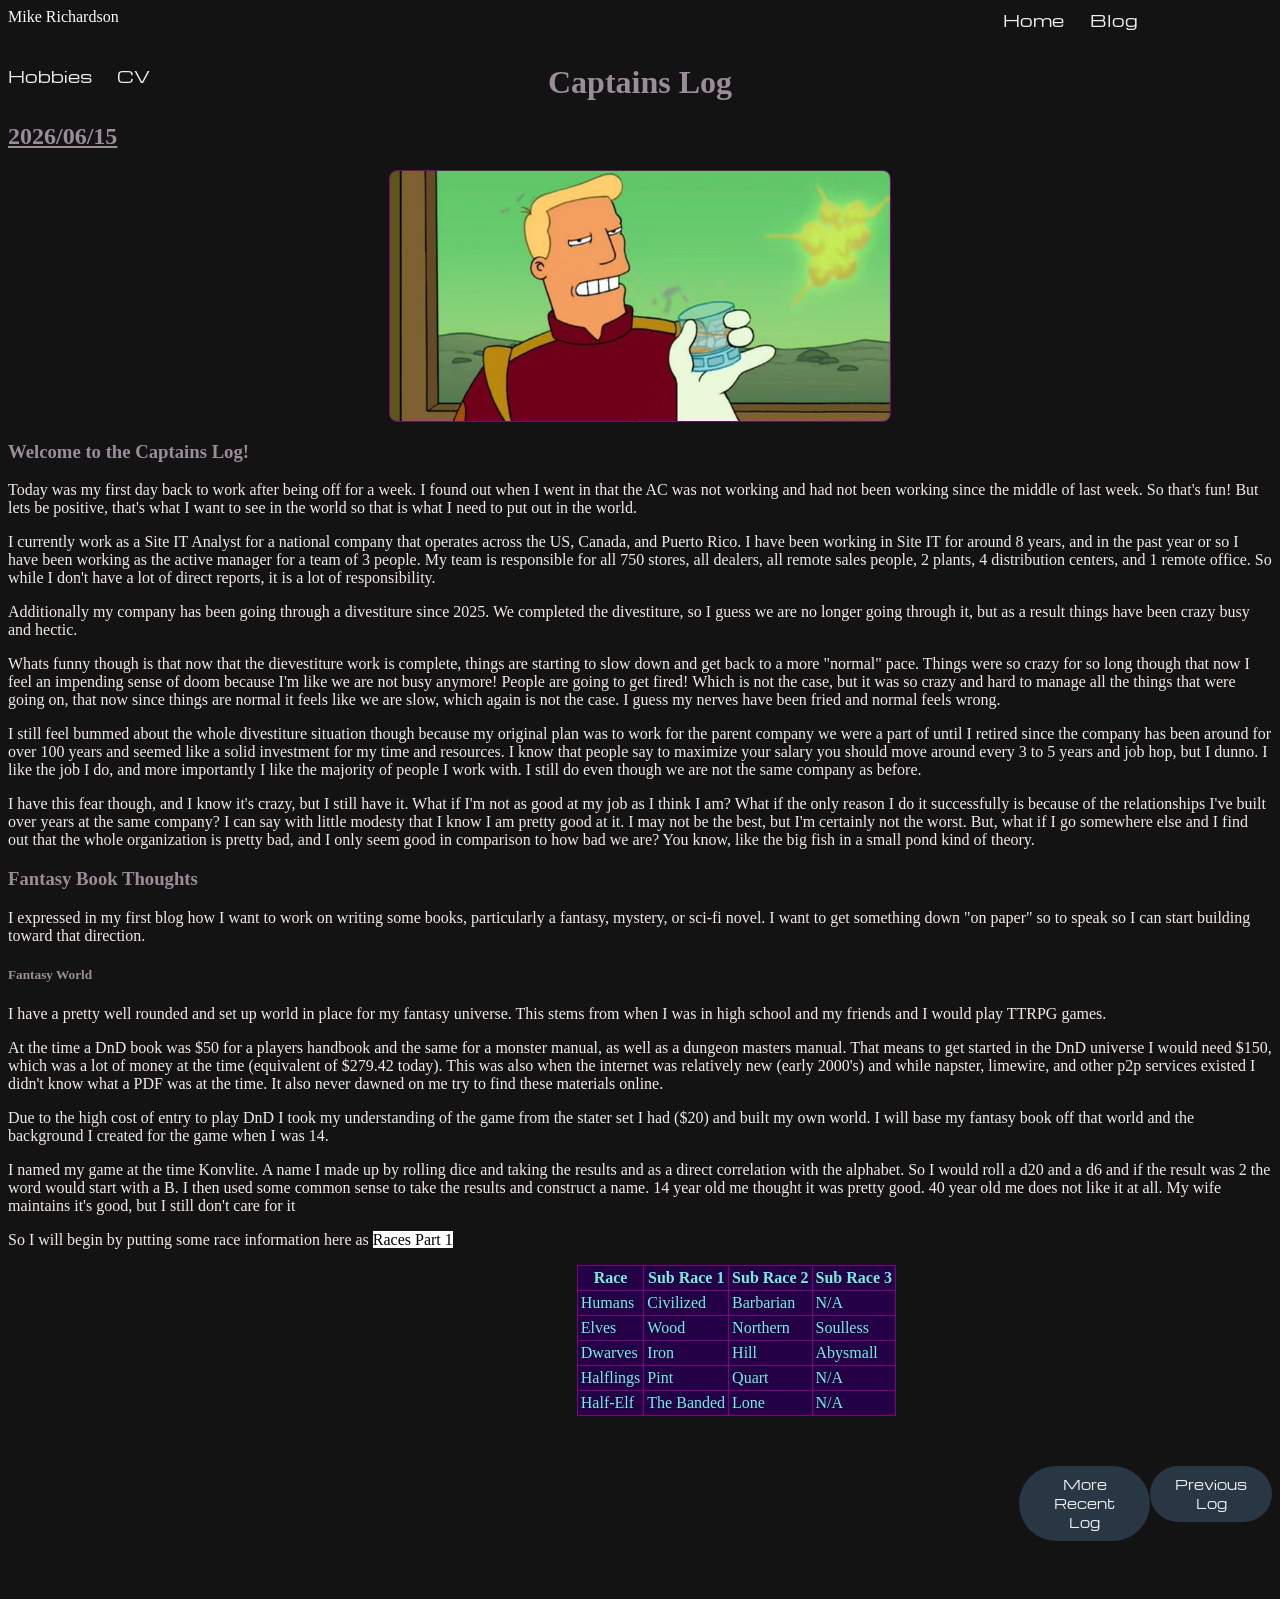
<file: June15.html>
<!DOCTYPE html>
<html lang="en">
    <head>
        <meta charset="UTF-8">
        <meta name="description" content="Zapps Thoughts is a blog with Zapps thoughts">
        <title>Zapps Thoughts</title>
        <link rel="stylesheet" href="CSS/Styles.css">
    </head>
    <body>
    	<div class="banner">
			<div id="name">Mike Richardson</div>
			<div><a href="index.html">Home</a></div>
			<div><a href="blog.html">Blog</a></div>
			<div><a href="hobbies.html" target="_blank">Hobbies</a></div>
			<div><a href="resume.html" target="_blank">CV</a></div>
		</div>
        <h1 class="hcolor">Captains Log</h1>
        <p class="pretty"><h2 class="hcolor">2026/06/15</h2></p>
        <img src="Pictures/ZappDrinking.jpg" alt="Zapp Drinking whiskey" class="mainpic">
        <h3 class="hcolor"> Welcome to the Captains Log!</h3>
        <p class="pretty">Today was my first day back to work after being off for a week.  I found out when I went in that the AC was not working and had not been working since the middle of last week.  So that's fun!  But lets be positive, that's what I want to see in the world so that is what I need to put out in the world.</p>
        <p class="pretty">I currently work as a Site IT Analyst for a national company that operates across the US, Canada, and Puerto Rico.  I have been working in Site IT for around 8 years, and in the past year or so I have been working as the active manager for a team of 3 people.  My team is responsible for all 750 stores, all dealers, all remote sales people, 2 plants, 4 distribution centers, and 1 remote office.  So while I don't have a lot of direct reports, it is a lot of responsibility.</p>
        <p class="pretty">Additionally my company has been going through a divestiture since 2025.  We completed the divestiture, so I guess we are no longer going through it, but as a result things have been crazy busy and hectic.</p>
        <p class="pretty">Whats funny though is that now that the dievestiture work is complete, things are starting to slow down and get back to a more "normal" pace.  Things were so crazy for so long though that now I feel an impending sense of doom because I'm like we are not busy anymore!  People are going to get fired!  Which is not the case, but it was so crazy and hard to manage all the things that were going on, that now since things are normal it feels like we are slow, which again is not the case.  I guess my nerves have been fried and normal feels wrong.</p>
        <p class="pretty">I still feel bummed about the whole divestiture situation though because my original plan was to work for the parent company we were a part of until I retired since the company has been around for over 100 years and seemed like a solid investment for my time and resources.  I know that people say to maximize your salary you should move around every 3 to 5 years and job hop, but I dunno.  I like the job I do, and more importantly I like the majority of people I work with.  I still do even though we are not the same company as before.</p>
        <p class="pretty">I have this fear though, and I know it's crazy, but I still have it.  What if I'm not as good at my job as I think I am?  What if the only reason I do it successfully is because of the relationships I've built over years at the same company?  I can say with little modesty that I know I am pretty good at it.  I may not be the best, but I'm certainly not the worst.  But, what if I go somewhere else and I find out that the whole organization is pretty bad, and I only seem good in comparison to how bad we are?  You know, like the big fish in a small pond kind of theory.</p>
        <h3 class="hcolor">Fantasy Book Thoughts</h3>
        <p class="pretty">I expressed in my first blog how I want to work on writing some books, particularly a fantasy, mystery, or sci-fi novel.  I want to get something down "on paper" so to speak so I can start building toward that direction.</p>
        <h5 class="hcolor">Fantasy World</h5>
        <p class="pretty">I have a pretty well rounded and set up world in place for my fantasy universe.  This stems from when I was in high school and my friends and I would play TTRPG games.</p>
        <p class="pretty">At the time a DnD book was $50 for a players handbook and the same for a monster manual, as well as a dungeon masters manual.  That means to get started in the DnD universe I would need $150, which was a lot of money at the time (equivalent of $279.42 today).  This was also when the internet was relatively new (early 2000's) and while napster, limewire, and other p2p services existed I didn't know what a PDF was at the time.  It also never dawned on me try to find these materials online.</p>
        <p class="pretty">Due to the high cost of entry to play DnD I took my understanding of the game from the stater set I had ($20) and built my own world.  I will base my fantasy book off that world and the background I created for the game when I was 14.</p>
        <p class="pretty">I named my game at the time Konvlite.  A name I made up by rolling dice and taking the results and as a direct correlation with the alphabet.  So I would roll a d20 and a d6 and if the result was 2 the word would start with a B.  I then used some common sense to take the results and construct a name.  14 year old me thought it was pretty good.  40 year old me does not like it at all.  My wife maintains it's good, but I still don't care for it</p>
        <p class="pretty">So I will begin by putting some race information here as <span class="title">Races Part 1</span></p>
        <div class="tableinsert">
            <table class="racet">
                <tr class="racet">
                    <th class="racet">Race</th>
                    <th class="racet">Sub Race 1</th>
                    <th class="racet">Sub Race 2</th>
                    <th class="racet">Sub Race 3</th>
                </tr>
                <tr class="racet">
                    <td class="racet">Humans</td>
                    <td class="racet">Civilized</td>
                    <td class="racet">Barbarian</td>
                    <td class="racet">N/A</td>
                </tr>
                <tr class="racet">
                    <td class="racet">Elves</td>
                    <td class="racet">Wood</td>
                    <td class="racet">Northern</td>
                    <td class="racet">Soulless</td>
                </tr>
                <tr class="racet">
                    <td class="racet">Dwarves</td>
                    <td class="racet">Iron</td>
                    <td class="racet">Hill</td>
                    <td class="racet">Abysmall</td>
                </tr>
                <tr class="racet">
                    <td class="racet">Halflings</td>
                    <td class="racet">Pint</td>
                    <td class="racet">Quart</td>
                    <td class="racet">N/A</td>
                </tr>
                <tr class="racet">
                    <td class="racet">Half-Elf</td>
                    <td class="racet">The Banded</td>
                    <td class="racet">Lone</td>
                    <td class="racet">N/A</td>
                </tr>
            </table>
        </div>
       <div class="blognav">
			<div><button><a href="blog.html">More Recent Log</a></button></div>
			<div><button><a href="June14.html">Previous Log</a></button></div>
		</div>   	
    </body>
</html>
</file>
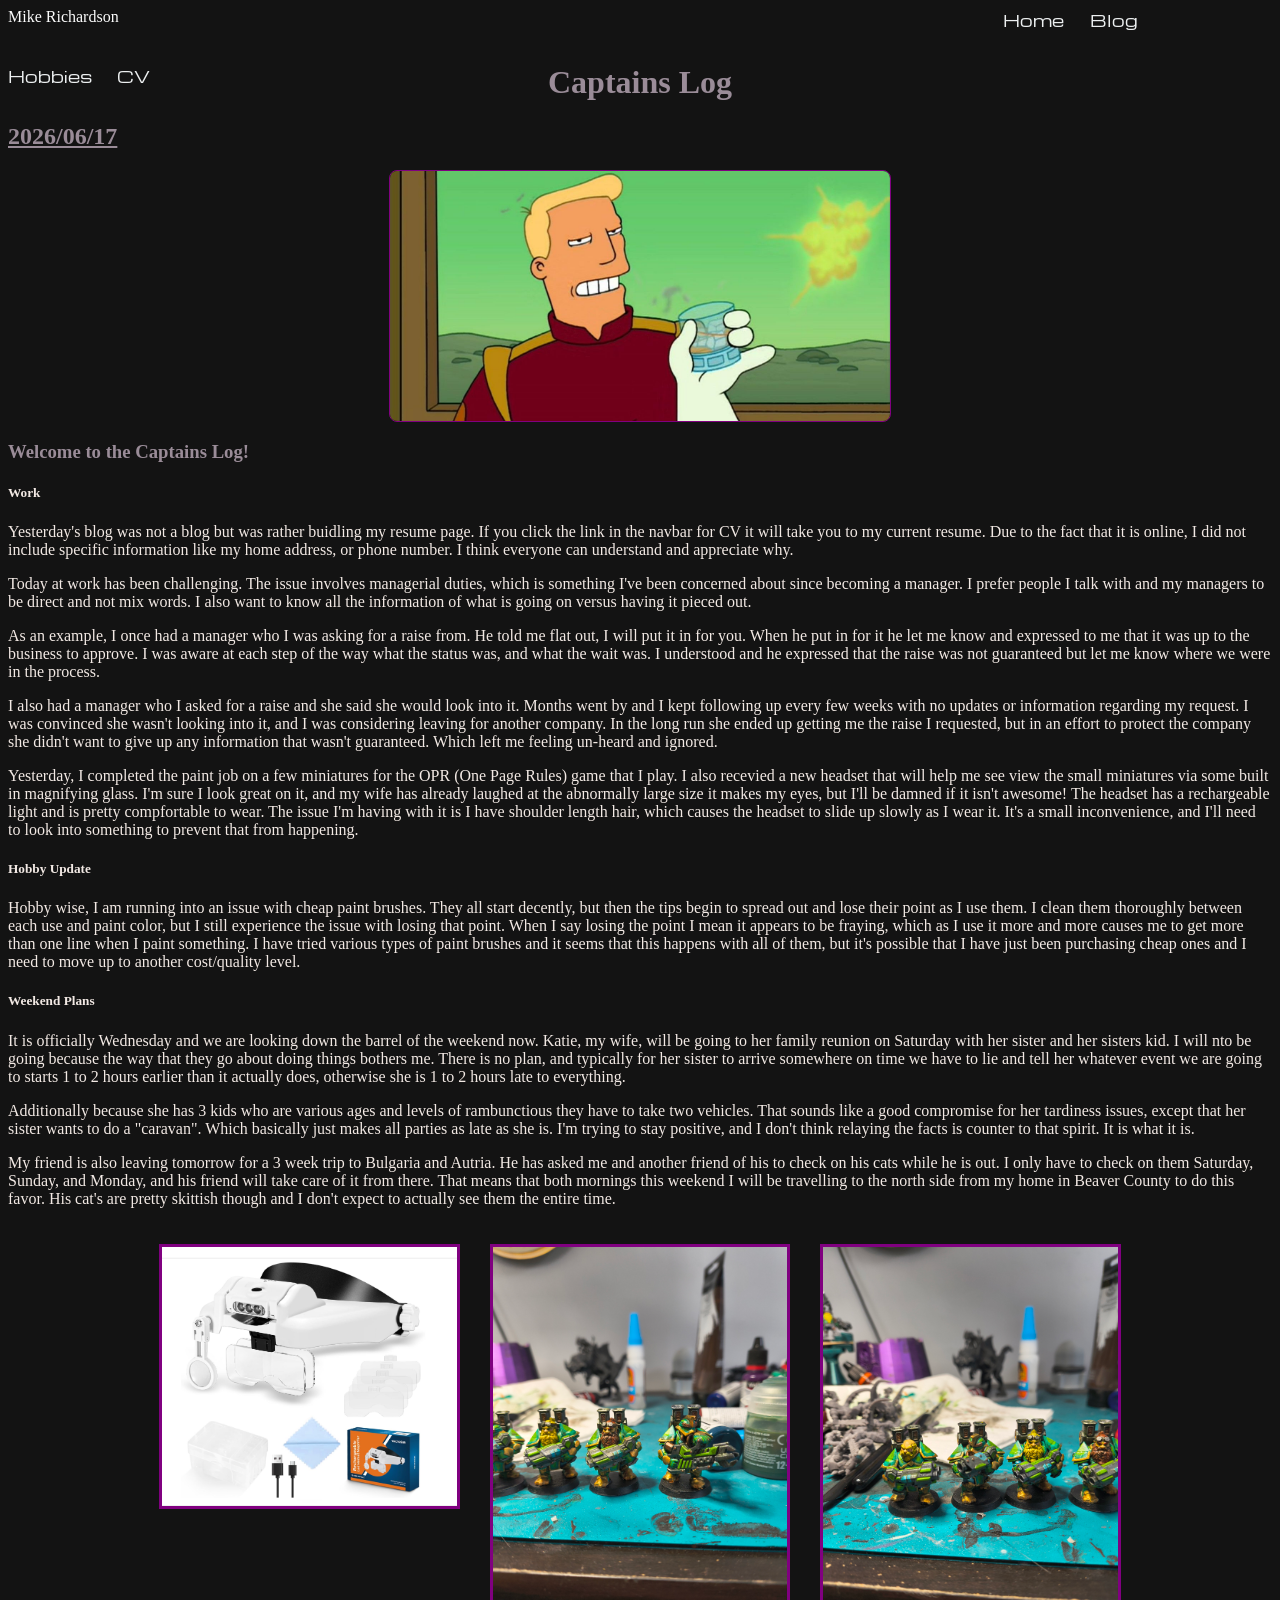
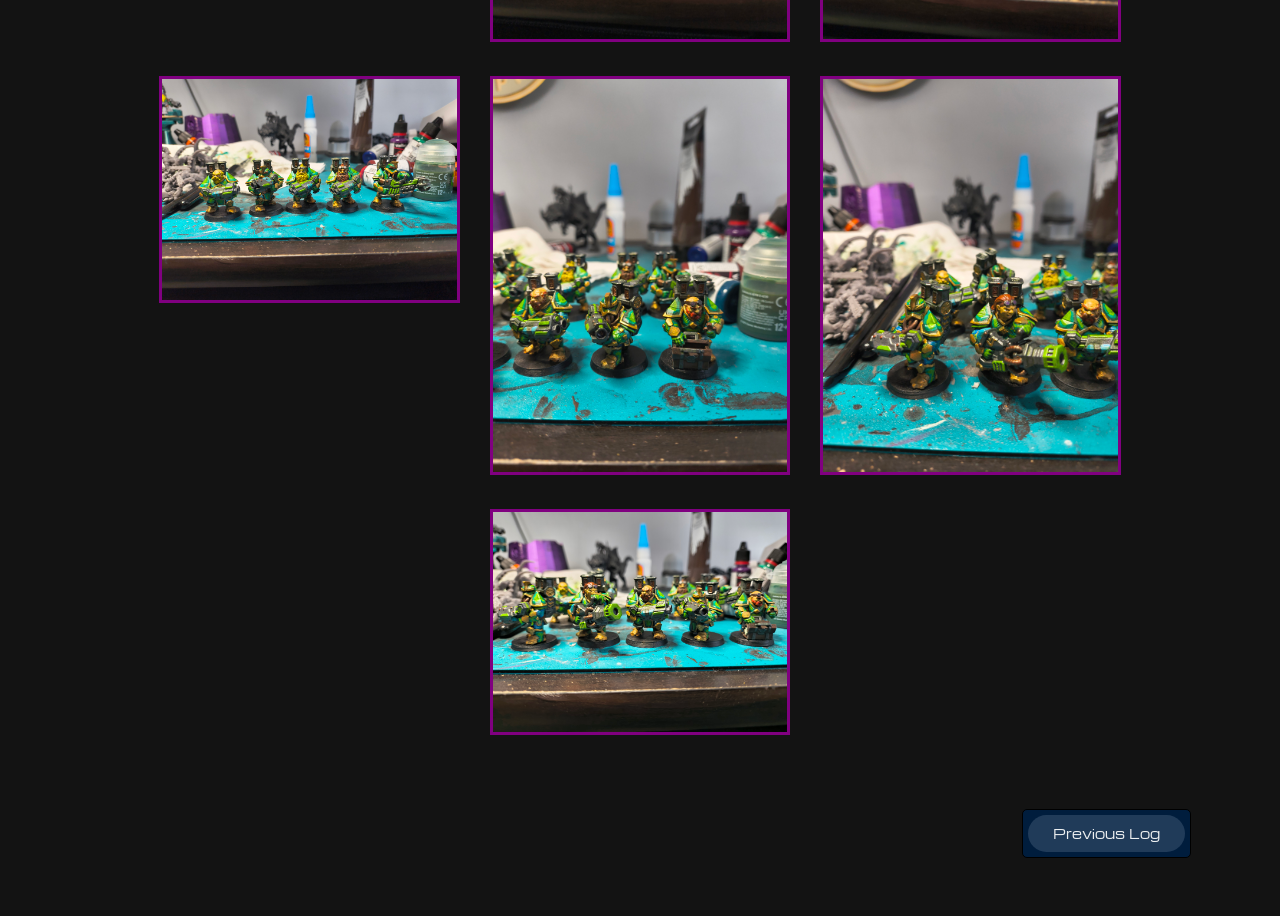
<file: June17.html>
<!DOCTYPE html>
<html lang="en">
    <head>
        <meta charset="UTF-8">
        <meta name="description" content="Zapps Thoughts is a blog with Zapps thoughts">
        <title>Zapps Thoughts</title>
        <link rel="stylesheet" href="CSS/Styles.css">
    </head>
    <body>
    	<div class="banner">
			<div id="name">Mike Richardson</div>
			<div><a href="index.html">Home</a></div>
			<div><a href="blog.html">Blog</a></div>
			<div><a href="hobbies.html" target="_blank">Hobbies</a></div>
			<div><a href="resume.html" target="_blank">CV</a></div>
		</div>
        <h1 class="hcolor">Captains Log</h1>
        <p class="pretty"><h2 class="hcolor">2026/06/17</h2></p>
        <img src="Pictures/ZappDrinking.jpg" alt="Zapp Drinking whiskey" class="mainpic">
        <h3 class="hcolor"> Welcome to the Captains Log!</h3>
        <div class="pretty">
          <h5>Work</h5>
        <p>Yesterday's blog was not a blog but was rather buidling my resume page.  If you click the link in the navbar for CV it will take you to my current resume.  Due to the fact that it is online, I did not include specific information like my home address, or phone number.  I think everyone can understand and appreciate why.</p>
        <p>Today at work has been challenging.  The issue involves managerial duties, which is something I've been concerned about since becoming a manager.  I prefer people I talk with and my managers to be direct and not mix words.  I also want to know all the information of what is going on versus having it pieced out.</p>
        <p>As an example, I once had a manager who I was asking for a raise from.  He told me flat out, I will put it in for you.  When he put in for it he let me know and expressed to me that it was up to the business to approve.  I was aware at each step of the way what the status was, and what the wait was.  I understood and he expressed that the raise was not guaranteed but let me know where we were in the process.</p>
        <p>I also had a manager who I asked for a raise and she said she would look into it.  Months went by and I kept following up every few weeks with no updates or information regarding my request.  I was convinced she wasn't looking into it, and I was considering leaving for another company.  In the long run she ended up getting me the raise I requested, but in an effort to protect the company she didn't want to give up any information that wasn't guaranteed.  Which left me feeling un-heard and ignored.</p>
        <p>Yesterday, I completed the paint job on a few miniatures for the OPR (One Page Rules) game that I play.  I also recevied a new headset that will help me see view the small miniatures via some built in magnifying glass.  I'm sure I look great on it, and my wife has already laughed at the abnormally large size it makes my eyes, but I'll be damned if it isn't awesome!  The headset has a rechargeable light and is pretty compfortable to wear.  The issue I'm having with it is I have shoulder length hair, which causes the headset to slide up slowly as I wear it.  It's a small inconvenience, and I'll need to look into something to prevent that from happening.</p>
        <h5>Hobby Update</h5>
        <p>Hobby wise, I am running into an issue with cheap paint brushes.  They all start decently, but then the tips begin to spread out and lose their point as I use them.  I clean them thoroughly between each use and paint color, but I still experience the issue with losing that point. When I say losing the point I mean it appears to be fraying, which as I use it more and more causes me to get more than one line when I paint something.  I have tried various types of paint brushes and it seems that this happens with all of them, but it's possible that I have just been purchasing cheap ones and I need to move up to another cost/quality level.</p>
        <h5>Weekend Plans</h5>
        <p>It is officially Wednesday and we are looking down the barrel of the weekend now.  Katie, my wife, will be going to her family reunion on Saturday with her sister and her sisters kid.  I will nto be going because the way that they go about doing things bothers me.  There is no plan, and typically for her sister to arrive somewhere on time we have to lie and tell her whatever event we are going to starts 1 to 2 hours earlier than it actually does, otherwise she is 1 to 2 hours late to everything.</p>
        <p>Additionally because she has 3 kids who are various ages and levels of rambunctious they have to take two vehicles.  That sounds like a good compromise for her tardiness issues, except that her sister wants to do a "caravan".  Which basically just makes all parties as late as she is.  I'm trying to stay positive, and I don't think relaying the facts is counter to that spirit.  It is what it is.</p>
        <p>My friend is also leaving tomorrow for a 3 week trip to Bulgaria and Autria.  He has asked me and another friend of his to check on his cats while he is out.  I only have to check on them Saturday, Sunday, and Monday, and his friend will take care of it from there.  That means that both mornings this weekend I will be travelling to the north side from my home in Beaver County to do this favor.  His cat's are pretty skittish though and I don't expect to actually see them the entire time.</p>
        </div>
        <div class="img_gallary">
        	<div><img src="Pictures/June17/headset.png" alt="Magnifying headset for miniature painting"></div>
        	<div><img src="Pictures/June17/veterans1.jpg" alt="Dwarf Guilds Veterans"></div>
        	<div><img src="Pictures/June17/veterans2.jpg" alt="Dwarf Guilds Veterans"></div>
        	<div><img src="Pictures/June17/veterans3.jpg" alt="Dwarf Guilds Veterans"></div>
        	<div><img src="Pictures/June17/veterans4.jpg" alt="Dwarf Guilds Veterans"></div>
        	<div><img src="Pictures/June17/veterans5.jpg" alt="Dwarf Guilds Veterans"></div>
        	<div><img src="Pictures/June17/veterans6.jpg" alt="Dwarf Guilds Veterans"></div>
        </div>
        <div class="blognav">
        <div class="nextb"><button><a href="June15.html">Previous Log</a></button></div>
    	</div>
    </body>
</html>
</file>
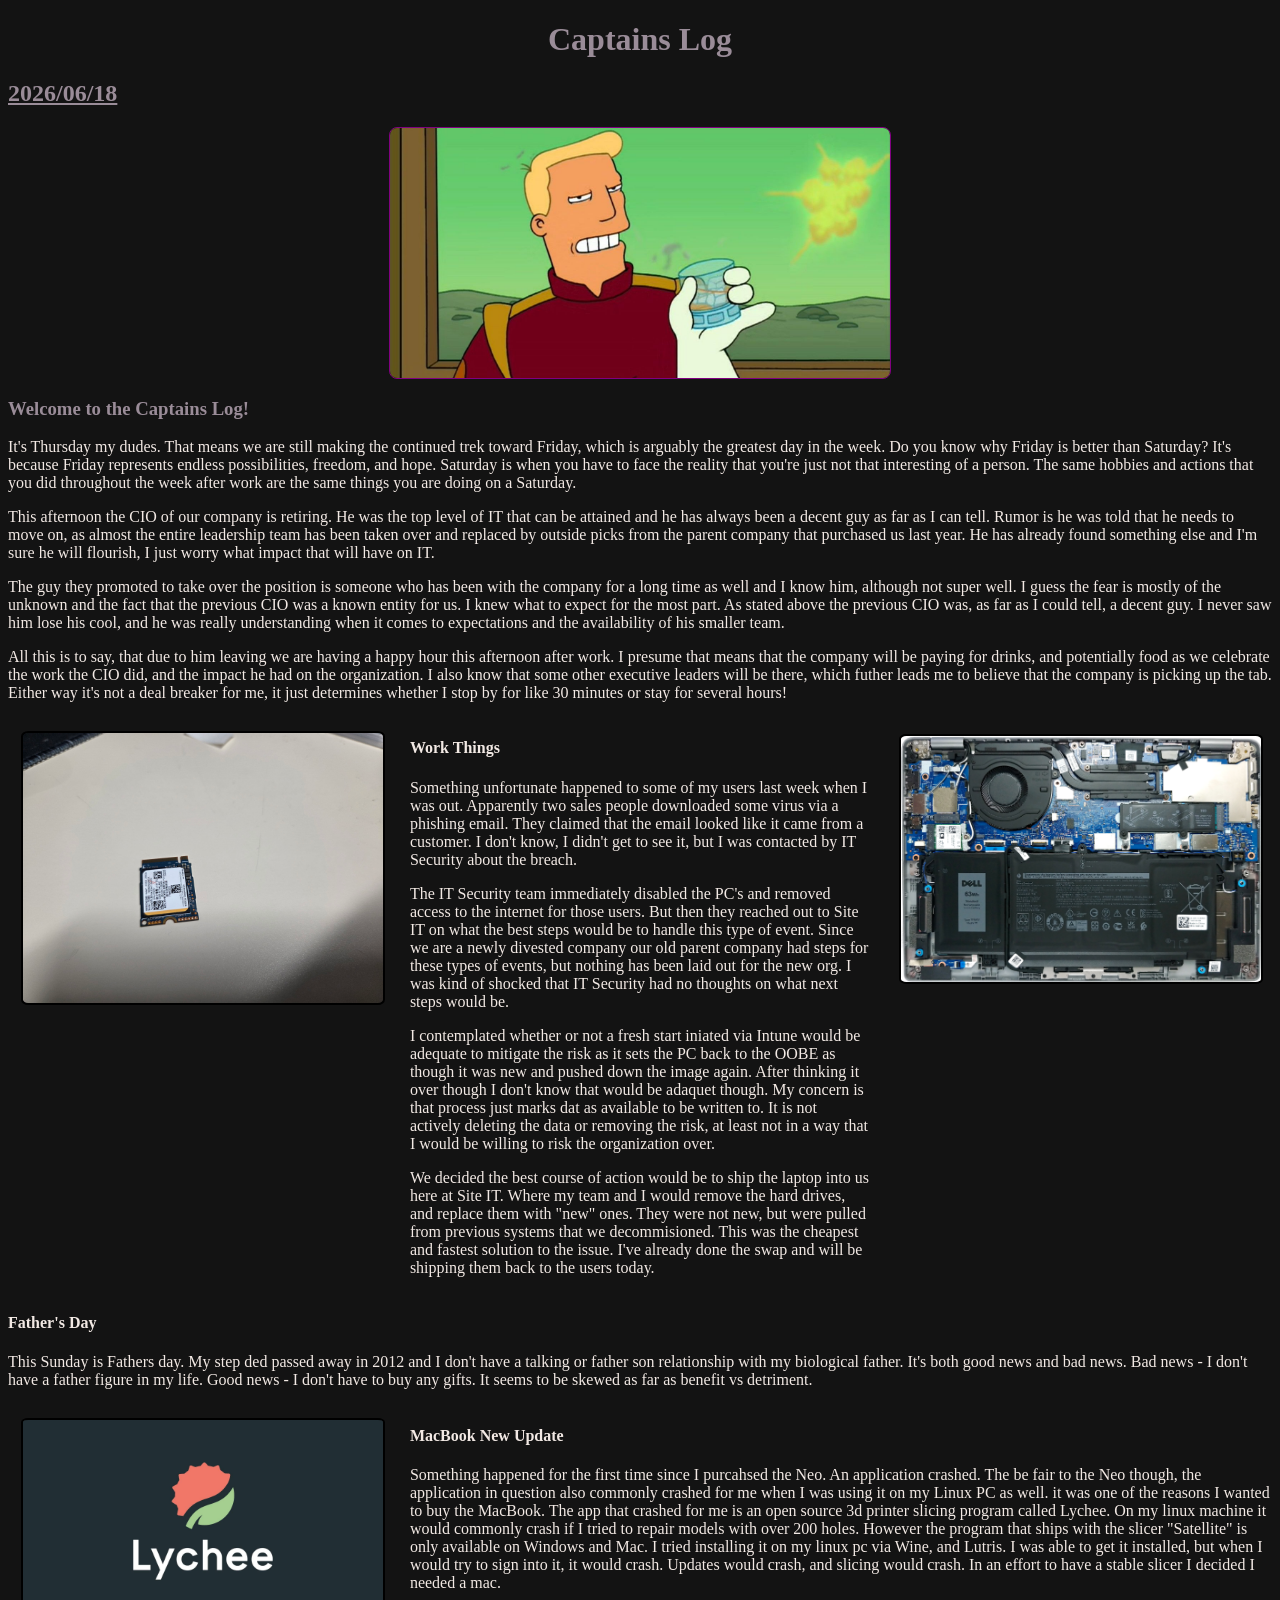
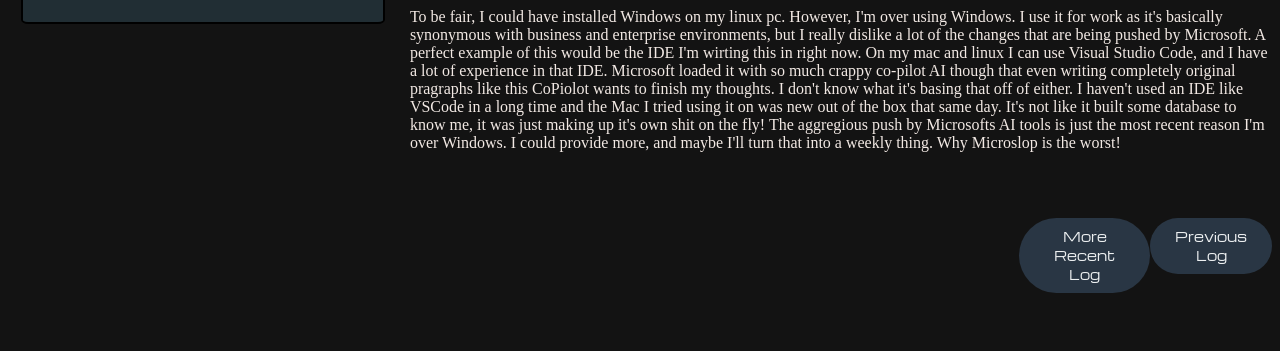
<file: June18.html>
<!DOCTYPE html>
<html lang="en">
    <head>
        <meta charset="UTF-8">
        <meta name="description" content="Zapps Thoughts is a blog with Zapps thoughts">
        <title>CL - June 18 2026</title>
        <link rel="stylesheet" href="CSS/Styles.css">
    </head>
    <body>
        <h1 class="hcolor">Captains Log</h1>
        <p class="pretty"><h2 class="hcolor">2026/06/18</h2></p>
        <img src="Pictures/ZappDrinking.jpg" alt="Zapp Drinking whiskey" class="mainpic">
        <h3 class="hcolor"> Welcome to the Captains Log!</h3>
        <div class="pretty">
        	<p>It's Thursday my dudes.  That means we are still making the continued trek toward Friday, which is arguably the greatest day in the week.  Do you know why Friday is better than Saturday?  It's because Friday represents endless possibilities, freedom,  and hope.  Saturday is when you have to face the reality that you're just not that interesting of a person.  The same hobbies and actions that you did throughout the week after work are the same things you are doing on a Saturday.</p>
        	<p>This afternoon the CIO of our company is retiring.  He was the top level of IT that can be attained and he has always been a decent guy as far as I can tell.  Rumor is he was told that he needs to move on, as almost the entire leadership team has been taken over and replaced by outside picks from the parent company that purchased us last year.  He has already found something else and I'm sure he will flourish, I just worry what impact that will have on IT.</p>
        	<p>The guy they promoted to take over the position is someone who has been with the company for a long time as well and I know him, although not super well.  I guess the fear is mostly of the unknown and the fact that the previous CIO was a known entity for us.  I knew what to expect for the most part.  As stated above the previous CIO was, as far as I could tell, a decent guy. I never saw him lose his cool, and he was really understanding when it comes to expectations and the availability of his smaller team.</p>
        	<p>All this is to say, that due to him leaving we are having a happy hour this afternoon after work.  I presume that means that the company will be paying for drinks, and potentially food as we celebrate the work the CIO did, and the impact he had on the organization.  I also know that some other executive leaders will be there, which futher leads me to believe that the company is picking up the tab.  Either way it's not a deal breaker for me, it just determines whether I stop by for like 30 minutes or stay for several hours!</p>
        	<div class="article1">
    			<div class="left">
        			<img src="Pictures/june18/harddrive.jpg" alt="M.2 Hard Drive" class="descriptors">
        		</div>
        		<div class="mid">
        			<h4>Work Things</h4>
        			<p>Something unfortunate happened to some of my users last week when I was out.  Apparently two sales people downloaded some virus via a phishing email.  They claimed that the email looked like it came from a customer.  I don't know, I didn't get to see it, but I was contacted by IT Security about the breach.</p>
        			<p>The IT Security team immediately disabled the PC's and removed access to the internet for those users.  But then they reached out to Site IT on what the best steps would be to handle this type of event.  Since we are a newly divested company our old parent company had steps for these types of events, but nothing has been laid out for the new org.  I was kind of shocked that IT Security had no thoughts on what next steps would be.</p>
        			<p>I contemplated whether or not a fresh start iniated via Intune would be adequate to mitigate the risk as it sets the PC back to the OOBE as though it was new and pushed down the image again.  After thinking it over though I don't know that would be adaquet though.  My concern is that process just marks dat as available to be written to.  It is not actively deleting the data or removing the risk, at least not in a way that I would be willing to risk the organization over.</p>
        			<p>We decided the best course of action would be to ship the laptop into us here at Site IT. Where my team and I would remove the hard drives, and replace them with "new" ones.  They were not new, but were pulled from previous systems that we decommisioned.  This was the cheapest and fastest solution to the issue. I've already done the swap and will be shipping them back to the users today.</p>
        		</div>
        		<div class="right">
        			<img src="Pictures/june18/insidelaptop.png" alt="Picture of laptop internals" class="supportingpic">
        		</div>
        	</div>
        	<h4>Father's Day</h4>
        	<p>This Sunday is Fathers day.  My step ded passed away in 2012 and I don't have a talking or father son relationship with my biological father.  It's both good news and bad news.  Bad news - I don't have a father figure in my life.  Good news - I don't have to buy any gifts.  It seems to be skewed as far as benefit vs detriment.</p>
        	<div class="article1">
        		<div class="left">
            		<img src="Pictures/june18/lycheelogo.jpg" alt="Lychee Slicer Logo." class="descriptors">
            	</div>
        		<div class="mid">
        			<h4>MacBook New Update</h4>
        			<p>Something happened for the first time since I purcahsed the Neo.  An application crashed.  The be fair to the Neo though, the application in question also commonly crashed for me when I was using it on my Linux PC as well.  it was one of the reasons I wanted to buy the MacBook.  The app that crashed for me is an open source 3d printer slicing program called Lychee. On my linux machine it would commonly crash if I tried to repair models with over 200 holes.  However the program that ships with the slicer "Satellite" is only available on Windows and Mac.  I tried installing it on my linux pc via Wine, and Lutris.  I was able to get it installed, but when I would try to sign into it, it would crash.  Updates would crash, and slicing would crash.  In an effort to have a stable slicer I decided I needed a mac.</p>
        			<p>To be fair, I could have installed Windows on my linux pc.  However, I'm over using Windows.  I use it for work as it's basically synonymous with business and enterprise environments, but I really dislike a lot of the changes that are being pushed by Microsoft.  A perfect example of this would be the IDE I'm wirting this in right now.  On my mac and linux I can use Visual Studio Code, and I have a lot of experience in that IDE.  Microsoft loaded it with so much crappy co-pilot AI though that even writing completely original pragraphs like this CoPiolot wants to finish my thoughts.  I don't know what it's basing that off of either.  I haven't used an IDE like VSCode in a long time and the Mac I tried using it on was new out of the box that same day.  It's not like it built some database to know me, it was just making up it's own shit on the fly!  The aggregious push by Microsofts AI tools is just the most recent reason I'm over Windows.  I could provide more, and maybe I'll turn that into a weekly thing.  Why Microslop is the worst!</p>
        		</div>
        	</div>
        </div>
        <div class="blognav">
			<div><button><a href="blog.html">More Recent Log</a></button></div>
			<div><button><a href="June15.html">Previous Log</a></button></div>
		</div>
    </body>
</html>
</file>
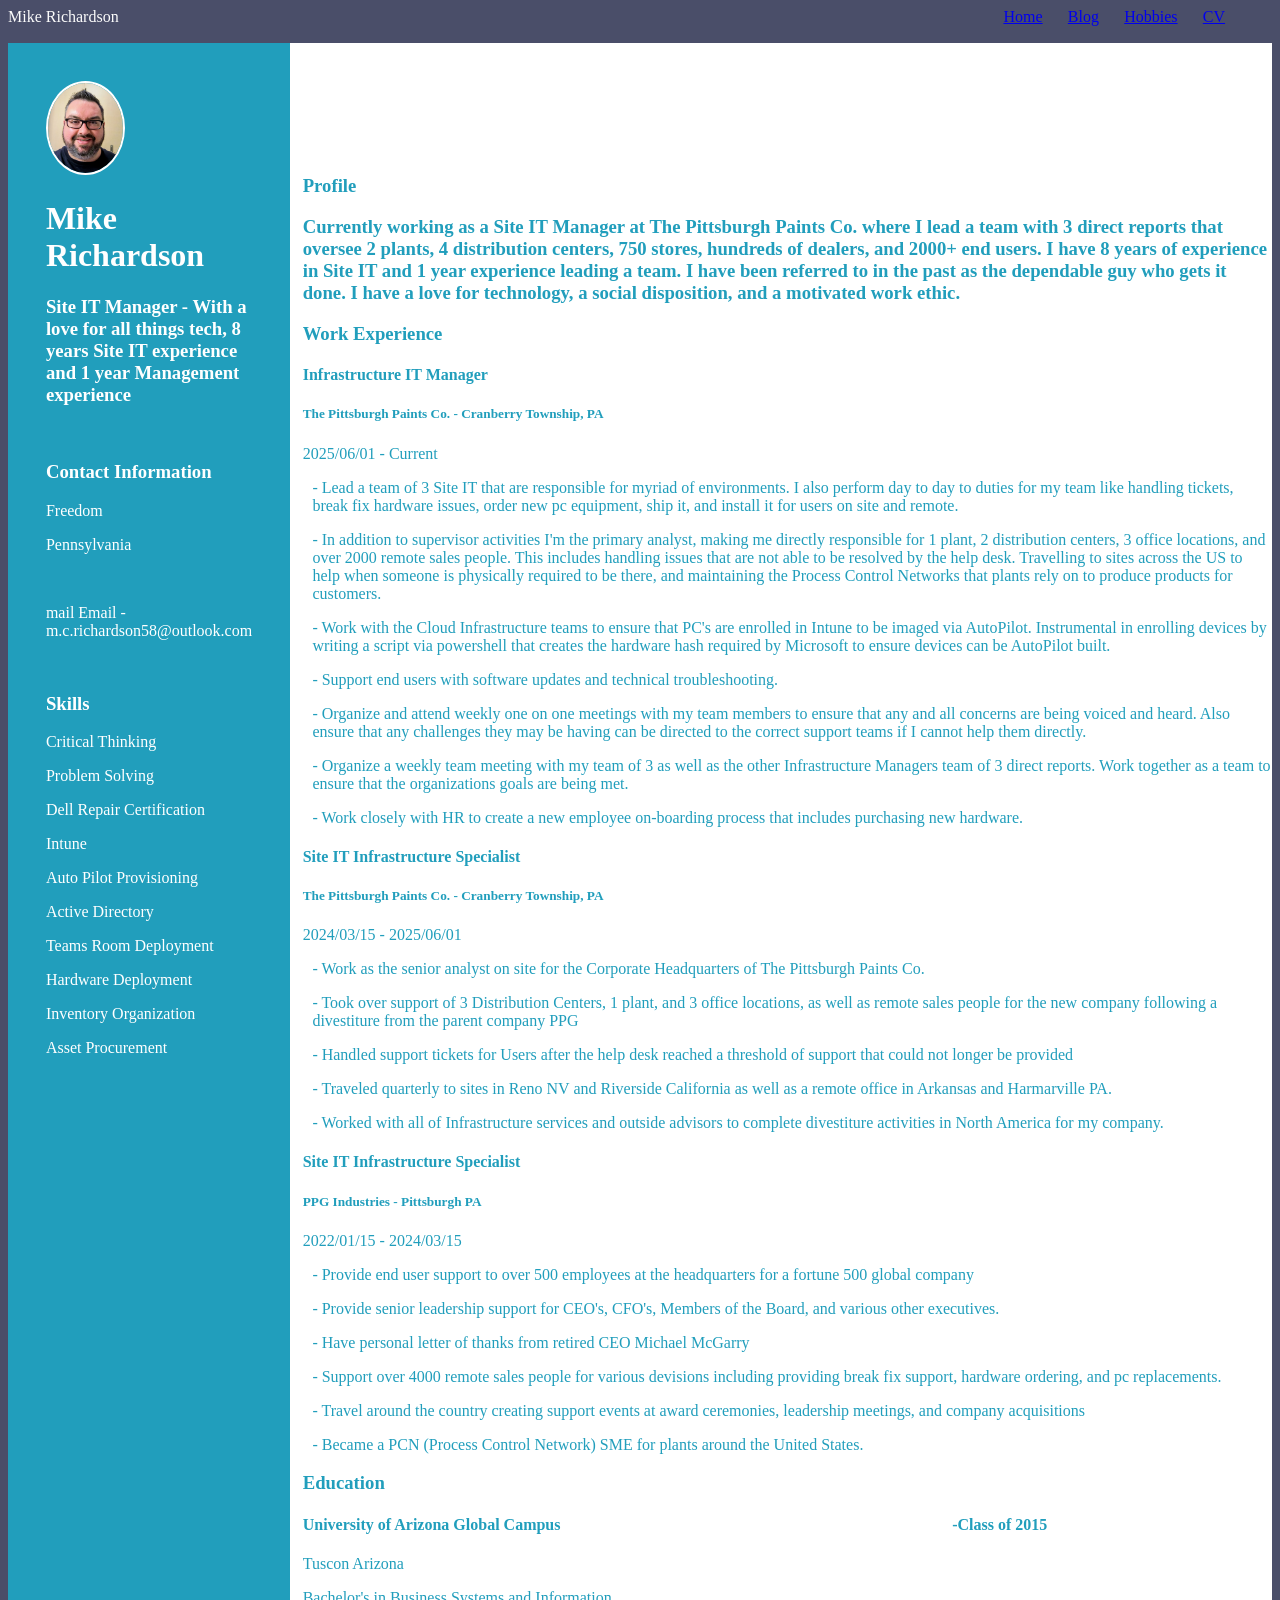
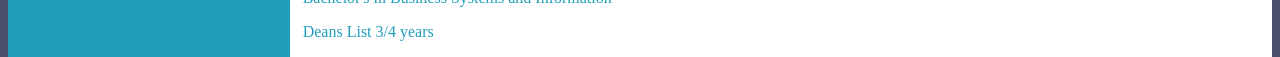
<file: Resume.html>
<!DOCTYPE html>
<html lang="english">
<head>
	<meta charset="UTF-8">
    <meta name="description" content="Zapps Thoughts is a blog with Zapps thoughts">
    <title>Mike's Resume</title>
    <link rel="stylesheet" href="CSS/profile.css">
    <link rel="stylesheet" href="https://fonts.googleapis.com/icon?family=Material+Icons">
</head>
<body class="bgimage">
	<div class="banner">
		<div id="name">Mike Richardson</div>
		<div><a href="index.html" target="_blank">Home</a></div>
		<div><a href="blog.html" target="_blank">Blog</a></div>
		<div><a href="hobbies.html" target="_blank">Hobbies</a></div>
		<div><a href="resume.html" target="_blank">CV</a></div>
	</div>
	<div class="maincontainer">
		<div class="leftinfo">
			<img src="Pictures/me.jpg" alt="My Profile Picture" class="profilepic">
			<h1>Mike Richardson</h1>
			<h3>Site IT Manager - With a love for all things tech, 8 years Site IT experience and 1 year Management experience</h3>
			<br>
			<h3>Contact Information</h3>
			<p>Freedom</p>
			<p>Pennsylvania</p>
			<br>
			<p><span class="material-symbols-outlined">mail</span> Email - m.c.richardson58@outlook.com</p>
			<br>
			<h3>Skills</h3>
			<p>Critical Thinking</p>
			<p>Problem Solving</p>
			<p>Dell Repair Certification</p>
			<p>Intune</p>
			<p>Auto Pilot Provisioning</p>
			<p>Active Directory</p>
			<p>Teams Room Deployment</p>
			<p>Hardware Deployment</p>
			<p>Inventory Organization</p>
			<p>Asset Procurement</p>
		</div>
		<div class="rightinfo">
			<h3>Profile<h3>
			<p>Currently working as a Site IT Manager at The Pittsburgh Paints Co. where I lead a team with 3 direct reports that oversee 2 plants, 4 distribution centers, 750 stores, hundreds of dealers, and 2000+ end users.  I have 8 years of experience in Site IT and 1 year experience leading a team.  I have been referred to in the past as the dependable guy who gets it done.  I have a love for technology, a social disposition, and a motivated work ethic.</p>
			<h3>Work Experience</h3>
			<h4>Infrastructure IT Manager</h4>
			<h5>The Pittsburgh Paints Co. - Cranberry Township, PA</h5>
			<p>2025/06/01 - Current</p>
			<div class="description">
			<p><span>-</span> Lead a team of 3 Site IT that are responsible for myriad of environments.  I also perform day to day to duties for my team like handling tickets, break fix hardware issues, order new pc equipment, ship it, and install it for users on site and remote.</p>
			<p><span>-</span> In addition to supervisor activities I'm the primary analyst, making me directly responsible for 1 plant, 2 distribution centers, 3 office locations, and over 2000 remote sales people.  This includes handling issues that are not able to be resolved by the help desk.  Travelling to sites across the US to help when someone is physically required to be there, and maintaining the Process Control Networks that plants rely on to produce products for customers.</p>
			<p><span>-</span> Work with the Cloud Infrastructure teams to ensure that PC's are enrolled in Intune to be imaged via AutoPilot.  Instrumental in enrolling devices by writing a script via powershell that creates the hardware hash required by Microsoft to ensure devices can be AutoPilot built. </p>
			<p><span>-</span> Support end users with software updates and technical troubleshooting.</p>
			<p><span>-</span> Organize and attend weekly one on one meetings with my team members to ensure that any and all concerns are being voiced and heard.  Also ensure that any challenges they may be having can be directed to the correct support teams if I cannot help them directly.</p>
			<p><span>-</span> Organize a weekly team meeting with my team of 3 as well as the other Infrastructure Managers team of 3 direct reports.  Work together as a team to ensure that the organizations goals are being met.</p>
			<p><span>-</span> Work closely with HR to create a new employee on-boarding process that includes purchasing new hardware.
			</div>
			<h4>Site IT Infrastructure Specialist</h4>
			<h5>The Pittsburgh Paints Co. - Cranberry Township, PA</h5>
			<p>2024/03/15 - 2025/06/01</p>
			<div class="description">
			<p><span>-</span> Work as the senior analyst on site for the Corporate Headquarters of The Pittsburgh Paints Co.</p>
			<p><span>-</span> Took over support of 3 Distribution Centers, 1 plant, and 3 office locations, as well as remote sales people for the new company following a divestiture from the parent company PPG</p>
			<p><span>-</span> Handled support tickets for Users after the help desk reached a threshold of support that could not longer be provided</p>
			<P><span>-</span> Traveled quarterly to sites in Reno NV and Riverside California as well as a remote office in Arkansas and Harmarville PA.</p>
			<p><span>-</span> Worked with all of Infrastructure services and outside advisors to complete divestiture activities in North America for my company.</p>
			</div>
			<h4>Site IT Infrastructure Specialist</h4>
			<h5>PPG Industries - Pittsburgh PA</h5>
			<p>2022/01/15 - 2024/03/15</p>
			<div class="description">
			<p><span>-</span> Provide end user support to over 500 employees at the headquarters for a fortune 500 global company</p>
			<p><span>-</span> Provide senior leadership support for CEO's, CFO's, Members of the Board, and various other executives.</p>
			<p><span>-</span> Have personal letter of thanks from retired CEO Michael McGarry</p>
			<p><span>-</span> Support over 4000 remote sales people for various devisions including providing break fix support, hardware ordering, and pc replacements.</p>
			<p><span>-</span> Travel around the country creating support events at award ceremonies, leadership meetings, and company acquisitions</p>
			<p><span>-</span> Became a PCN (Process Control Network) SME for plants around the United States.
			</div>
			<h3>Education</h3>
			<h4>University of Arizona Global Campus <span id="gyear">-Class of 2015</span></h4>
			<p>Tuscon Arizona</p>
			<p>Bachelor's in Business Systems and Information</p>
			<p>Deans List 3/4 years</p>
		</div>
	</div>
</body>
</html>
</file>
<file: CSS/Styles.css>
@import url('https://fonts.googleapis.com/css2?family=Michroma&family=Playfair+Display:ital,wght@0,400..900;1,400..900&display=swap');

body {
    background-color: #131313;
}


button {
	padding: 9px 25px;
	background-color: rgba(65,90,119,.5);
	border: none;
	border-radius: 50px;
	cursor: pointer;
	transition: all 0.3s ease 0s;
}

button:hover {
	background-color: rgba(27,38,59,1);
}

header {
	display: flex;
	justify-content: space-between;
	align-items: center;
}
dl{
	text-decoration: underline;
}
h1{
    text-align: center;
}
h2{
    text-decoration: underline;

}

.article1{
	display: flex;
}

.banner {
	display: flex;
	flex-wrap: wrap;
	flex-direction: row;
	max-height: 10px;
	color: #fbfbfb;
	padding-bottom: 25px;
}

.banner div {
	padding-right: 2%;
}

.banner h1{
	margin-left: 50%;
}

.bgimage {
	background-image: url(../Pictures/bgimage.jpg);
	height: 100%;
	background-position: 50%;
	background-repeat: no-repeat;
}

.blognav{
	margin-left: 80%;
	padding-top: 50px;
	padding-bottom: 50px;
	display: flex;
	flex-direction: row;
}

.descriptors {
    width: 40vh;
    margin: 0 2% 2% 0;
}

.discriptors img{
	margin-bottom: 2%;
}

.hcolor{
    color: #9a8c98;
}

.img_gallary{
	display: flex;
	flex-wrap: wrap;
	align-items: flex-start;
	flex-direction: row;
	gap: 10px;
	padding: 10px;
	justify-content: center;
}
.img_gallary img{
	margin: 10px;
	border: 3px solid purple;
	max-width: 23vw;
}

.insidet{
	margin-left: 3%;
	margin-bottom: 10%;
}

.intro {
	margin-top: 20%;
	color: #fbfbfb;
}

.left{
	margin: 1% 2% 1% 1%;
}

.left img {
	border-radius: 2%;
	border: solid 2px black;
}

.logo {
	width: 20vh;
	cursor: pointer;
}

.mainpic{
	display: block;
	margin-left: auto;
	margin-right: auto;
    border-radius: 8px;
    border: 1px solid purple;
    width: 500px;
}

.me{
	display: block;
	margin-left: auto;
	margin-right: auto;
	border-radius: 50%;
    border: 1px solid purple;
    width: 300px;
}

.nav_links {
	list-style: none;
}

.nav_links li {
	display: inline-block;
	padding: 0 20px;
}

.nav_links li a {
	transition: all 0.3s ease 0s;
}

.nav_links li a:hover{
	color: #0088A9;
}

.nav_links li, a, button {
	font-family: "Michroma";
	color: #edf0f1;
	text-decoration: none;
}

.navigationbutton {
	display: flex;
	flex-direction: row;
}

.navbuttons{
	display: flex;
	flex-direction: row;
} 

.nextb{
	background-color: #001d3d;
	color: #f2e9e4;
	border: 1px solid black;
	padding: 5px;
	border-radius: 5px;
	margin-left: 1%;
	display: flex;
	flex-direction: row;
	flex-wrap: wrap;
	justify-content: center;
	align-items: flex-start;
}

.pretty{
    color: #f2e9e4;
}

.racet {
	border: 1px solid purple;
	border-collapse: collapse;
	padding: 3px;
	background-color: #240046;
	color: #72efdd;
}

.right {
	margin: 1% 1% 1% 2%;
}

.right img{
	border-radius: 2%;
	border: solid 2px black;
}

.secondarypic{
    border-radius: 8px;
    border: 1px solid purple;
    width: 300px;
    margin-left: 35%;
}

.supportingpic{
    width: 40vh;
    margin: 1% 2% 1% 1%;
}

.supportingpic2{
	width: 40vh;
	float: left;
}

.supportingpic2 img{
	border-radius: 2%;
	border: solid 2px black;
}

.tableinsert {
	margin-left: 45%;
}

.title {
	background-color: white;
	color: black;
}

.titles {
	display: flex;
	flex-wrap: wrap;
	flex-direction: row;
	max-height: 10px;
	margin-left: 40%;
	margin-bottom: 10%;
}

#indigo{
    background-color: #bee9e8;
    color: #1b4965;
}

#lychee{
	margin-top: 3%;
}

#name {
	padding-right: 70%;
	margin-bottom: 3%;
}

@media (max-width: 900px){
	.article1{
	display: flex;
	flex-direction: column;
	}	
}
</file>
<file: CSS/profile.css>
body {
	background-color: #4a4e69;
}

html,body { 
	height:100%; 
}
.banner {
	display: flex;
	flex-wrap: wrap;
	flex-direction: row;
	max-height: 10px;
	color: #fbfbfb;
	padding-bottom: 25px;
}

.banner div {
	padding-right: 2%;
}

.banner h1{
	margin-left: 50%;
}

.description {
	margin-left: 1%;
}

.leftinfo {
	padding-left: 2%;
	width: 20%;
	background-color: #219ebc;
	color: #ffffff;
	padding: 3%;
	min-height: 100vh;
}

.maincontainer {
	color: #9a8c98;
	display: flex;
	flex-direction: row;
}

.profilepic{
	max-height: 10vh;
	border-radius: 50%;
	border: 2px solid white;
}

.rightinfo{
	background-color: #ffffff;
	color: #219ebc;
	margin: 0;
	padding-left: 1%;
	min-height: 100vh;
	width: 100%;
	padding-top: 9%;
}

#name {
	padding-right: 70%;
	margin-bottom: 3%;
}

#gyear{
	padding-left: 40%;
}
</file>
